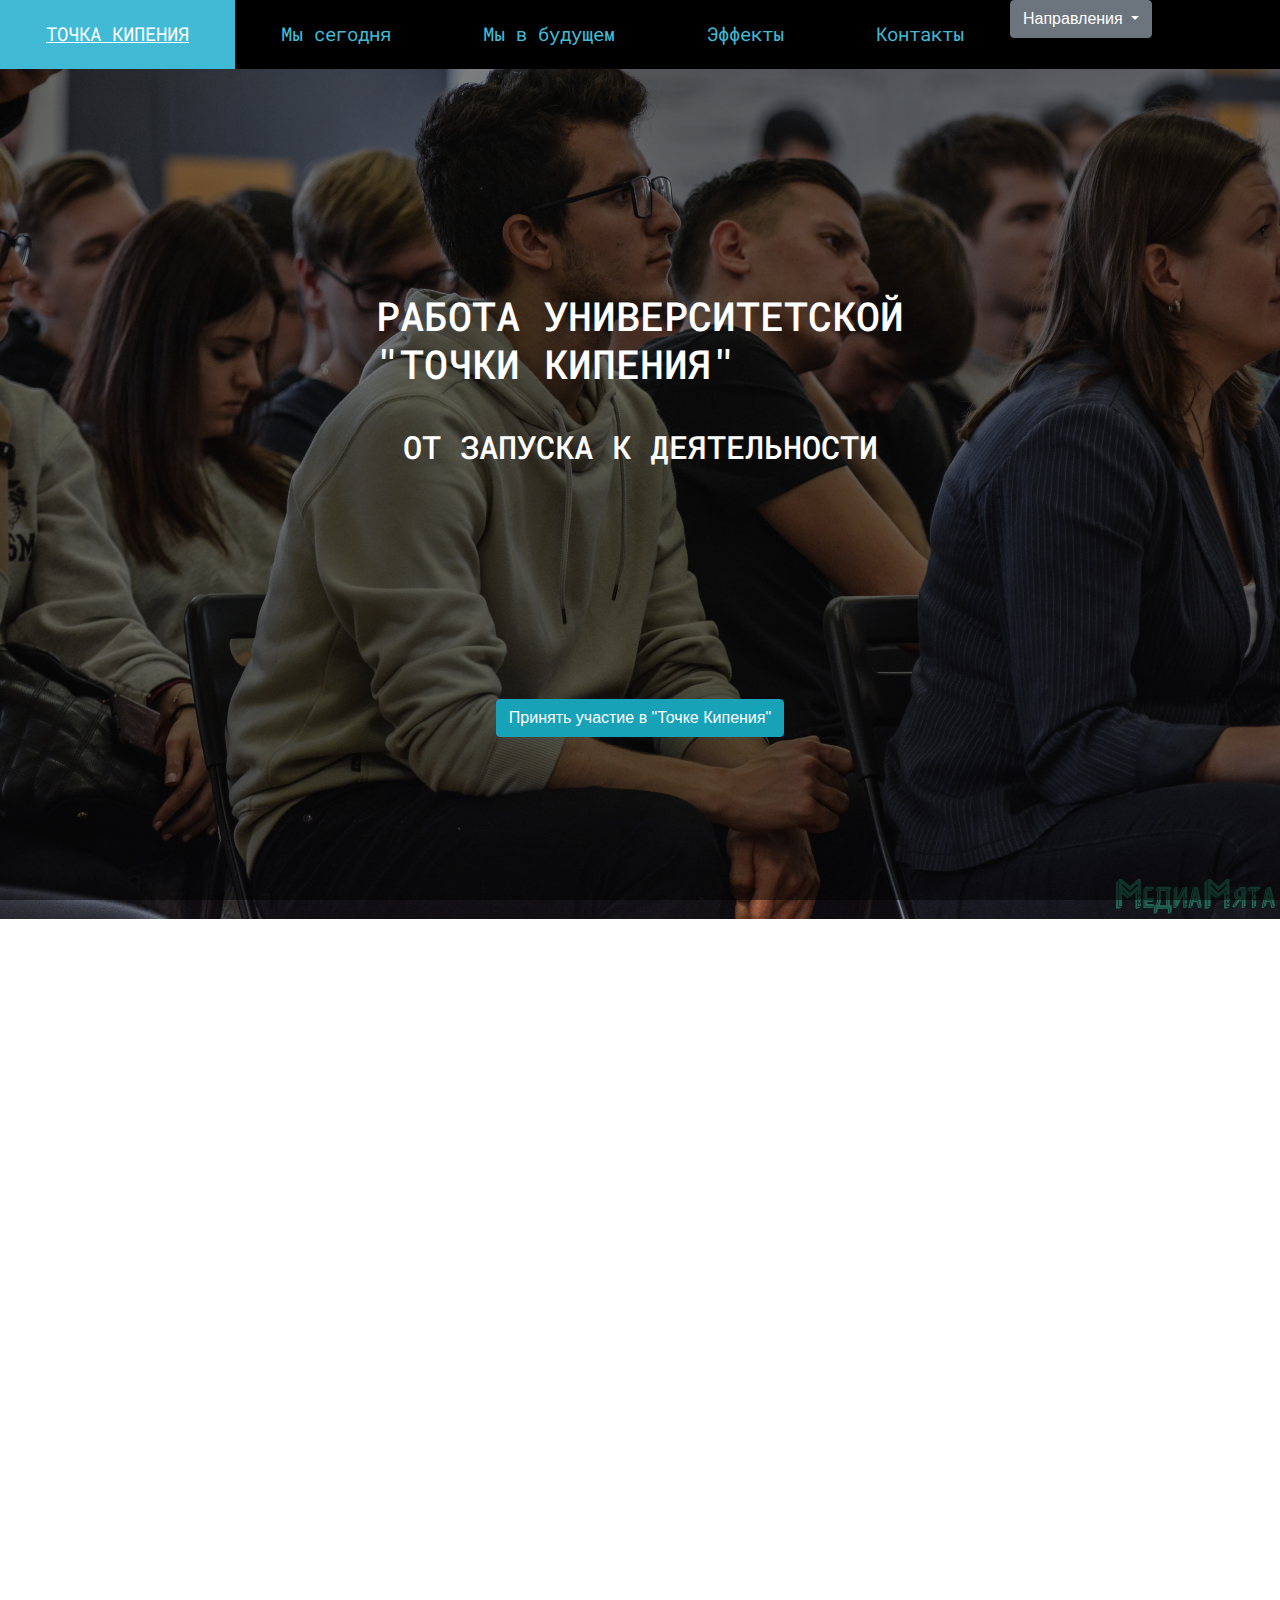
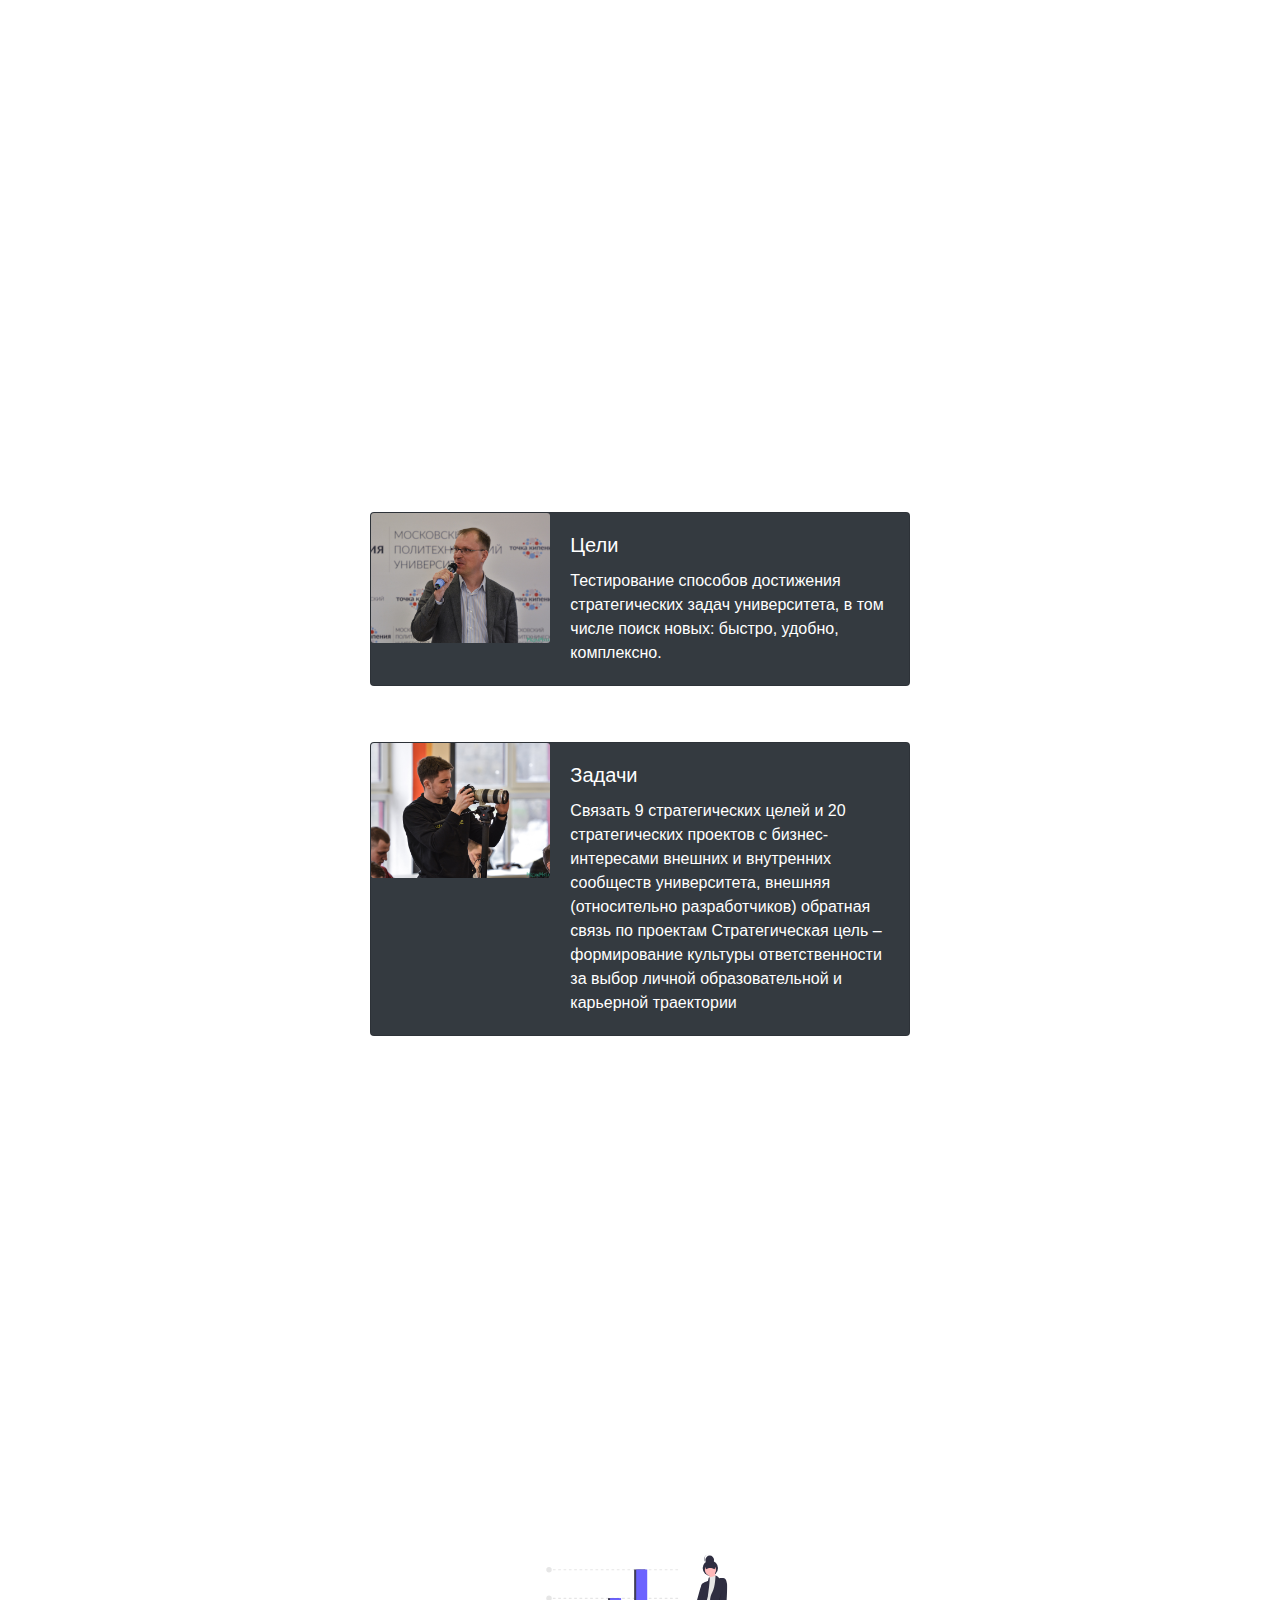
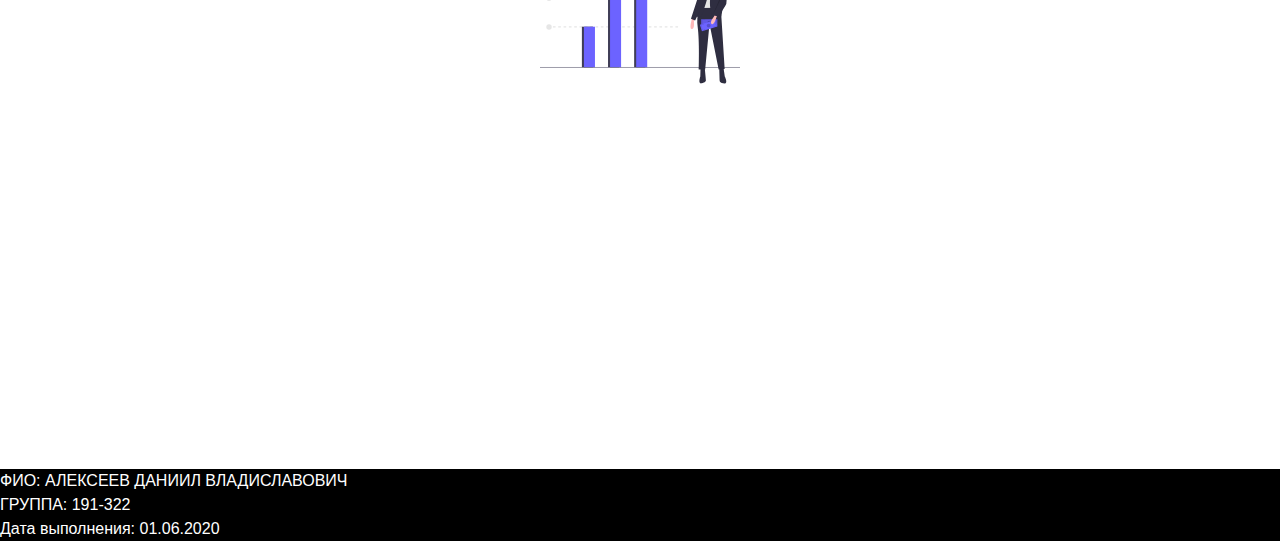
<file: index.html>
<!DOCTYPE html>
<html lang="en">

<head>
    <meta charset="UTF-8">
    <meta name="viewport" content="width=device-width, initial-scale=1.0">
    <link rel="stylesheet" href="css/style.css">
    <link rel="stylesheet" href="https://cdnjs.cloudflare.com/ajax/libs/font-awesome/4.7.0/css/font-awesome.min.css">
    <link href="https://fonts.googleapis.com/css2?family=Roboto+Mono:wght@500&display=swap" rel="stylesheet">


    <link rel="stylesheet" href="https://stackpath.bootstrapcdn.com/bootstrap/4.3.1/css/bootstrap.min.css"
        integrity="sha384-ggOyR0iXCbMQv3Xipma34MD+dH/1fQ784/j6cY/iJTQUOhcWr7x9JvoRxT2MZw1T" crossorigin="anonymous">
    <script src="https://stackpath.bootstrapcdn.com/bootstrap/4.3.1/js/bootstrap.min.js"
        integrity="sha384-JjSmVgyd0p3pXB1rRibZUAYoIIy6OrQ6VrjIEaFf/nJGzIxFDsf4x0xIM+B07jRM" crossorigin="anonymous">
    </script>
    <script src="https://code.jquery.com/jquery-3.2.1.slim.min.js"
        integrity="sha384-KJ3o2DKtIkvYIK3UENzmM7KCkRr/rE9/Qpg6aAZGJwFDMVNA/GpGFF93hXpG5KkN" crossorigin="anonymous">
    </script>
    <script src="https://cdnjs.cloudflare.com/ajax/libs/popper.js/1.12.9/umd/popper.min.js"
        integrity="sha384-ApNbgh9B+Y1QKtv3Rn7W3mgPxhU9K/ScQsAP7hUibX39j7fakFPskvXusvfa0b4Q" crossorigin="anonymous">
    </script>
    <script src="https://maxcdn.bootstrapcdn.com/bootstrap/4.0.0/js/bootstrap.min.js"
        integrity="sha384-JZR6Spejh4U02d8jOt6vLEHfe/JQGiRRSQQxSfFWpi1MquVdAyjUar5+76PVCmYl" crossorigin="anonymous">
    </script>
    <title>Document</title>
</head>

<body>


    <header>
        <script src="script.js"></script>
        <div class="topnav" id="myTopnav">

            <a href="#home" class="active">ТОЧКА КИПЕНИЯ</a>
            <a href="#news">Мы сегодня</a>
            <a href="#contact">Мы в будущем</a>
            <a href="#contact">Эффекты</a>
            <a href="#contact">Контакты</a>

            <div>
                <button class="btn btn-secondary  dropdown-toggle header__dropdown" type="button" id="dropdownMenu2"
                    data-toggle="dropdown" aria-haspopup="true" aria-expanded="false">
                    Направления
                </button>
                <div class="dropdown-menu header__dropdown_menu" aria-labelledby="dropdownMenu2">
                    <a href="nti.html">Движение НТИ</a>
                    <button class="dropdown-item" type="button">Сквозные технологии</button>
                    <button class="dropdown-item" type="button">Кружковое движение</button>
                    <a href="university35.html">Университет 2035</a>
                    <button class="dropdown-item" type="button">Точка роста</button>
                    <button class="dropdown-item" type="button">Наставничество</button>
                    <button class="dropdown-item" type="button">Кадры в ЦЭ</button>
                </div>
            </div>







            <a href="javascript:void(0);" class="icon" onclick="myFunction()">
                <i class="fa fa-bars"></i>
            </a>
        </div>
    </header>

    <section id="welcome">

        <div class="welcome__title">
            <h1> РАБОТА УНИВЕРСИТЕТСКОЙ <br>"ТОЧКИ КИПЕНИЯ"</h1>
            <h2>ОТ ЗАПУСКА К ДЕЯТЕЛЬНОСТИ</h2>
        </div>



        <div class="modal fade" id="darkModalForm" tabindex="-1" role="dialog" aria-labelledby="myModalLabel"
            aria-hidden="true">
            <div class="modal-dialog form-dark" role="document">
                <!--Content-->
                <div class="modal-content card card-image" style="background-color: black;">
                    <div class="text-white rgba-stylish-strong py-5 px-5 z-depth-4">
                        <!--Header-->
                        <div class="modal-header text-center pb-4">
                            <h3 class="modal-title w-100 white-text font-weight-bold" id="myModalLabel">
                                <strong>ЗАЯВКА</strong> <a class="green-text font-weight-bold"></a>
                            </h3>
                            <button type="button" class="close white-text" data-dismiss="modal" aria-label="Close">
                                <span aria-hidden="true">&times;</span>
                            </button>
                        </div>
                        <!--Body-->
                        <div class="modal-body">
                            <!--Body-->
                            <div class="md-form mb-5">
                                <input type="email" id="Form-email5" class="form-control validate white-text">
                                <label data-error="wrong" data-success="right" for="Form-email5">ВАША ПОЧТА</label>
                            </div>

                            <div class="md-form pb-3">
                                <input type="password" id="Form-pass5" class="form-control validate white-text">
                                <label data-error="wrong" data-success="right" for="Form-pass5">ВАШЕ ИМЯ</label>
                                <div class="form-group mt-4">
                                    <input class="form-check-input" type="checkbox" id="checkbox624">
                                    <label for="checkbox624" class="white-text form-check-label">Получать уведолмения<a
                                            href="#" class="green-text font-weight-bold">
                                            принять соглашение</a></label>
                                </div>
                            </div>

                            <!--Grid row-->
                            <div class="row d-flex align-items-center mb-4">

                                <!--Grid column-->
                                <div class="text-center mb-3 col-md-12">
                                    <button type="button"
                                        class="btn btn-success btn-block btn-rounded z-depth-1">ПРИНЯТЬ УЧАСТИЕ</button>
                                </div>
                                <!--Grid column-->

                            </div>
                            <!--Grid row-->

                            <!--Grid row-->
                            <div class="row">

                                <!--Grid column-->
                                <div class="col-md-12">
                                    <p class="font-small white-text d-flex justify-content-end"> <a href="#"
                                            class="green-text ml-1 font-weight-bold">
                                        </a></p>
                                </div>
                                <!--Grid column-->

                            </div>
                            <!--Grid row-->

                        </div>
                    </div>
                </div>
                <!--/.Content-->
            </div>
        </div>
        <!-- Modal -->

        <div class="text-center">
            <a href="" class="btn btn-info btn-rounded" data-toggle="modal" data-target="#darkModalForm">Принять
                участие в "Точке Кипения"</a>
        </div>

    </section>

    <section id="mission">
        <div class="items">
            <h1>Наша миссия</h1>
            <p>100% студентов, преподавателей, <br> администрации вовлечены в повестку
                <br> стратегического развития
                университета</p>
        </div>


    </section>

    <section id="aims">
        <div class="items2">

            <h1>Наши Цели и Задачи </h1>
        </div>

        <div class="card bg-dark mb-3 " style="max-width: 540px;">
            <div class="row no-gutters">
                <div class="col-md-4">
                    <img src="img/card1.jpg" class=" card-img" alt="...">
                </div>
                <div class="col-md-8">
                    <div class="card-body">
                        <h5 class="card-title">Цели</h5>
                        <p class="card-text">Тестирование способов достижения стратегических задач университета,
                            в том числе поиск новых: быстро, удобно, комплексно.</p>

                    </div>
                </div>
            </div>
        </div>

        <div class="card bg-dark mb-3" style="max-width: 540px;">
            <div class="row no-gutters">
                <div class="col-md-4">
                    <img src="img/card2.jpg" class="card-img" alt="...">
                </div>
                <div class="col-md-8">
                    <div class="card-body">
                        <h5 class="card-title">Задачи</h5>
                        <p class="card-text">Связать 9 стратегических целей и 20 стратегических проектов с бизнес-
                            интересами внешних и внутренних сообществ университета, внешняя (относительно разработчиков)
                            обратная связь по проектам
                            Стратегическая цель – формирование культуры ответственности за выбор
                            личной образовательной и карьерной траектории</p>
                    </div>
                </div>
            </div>
        </div>



    </section>

    <section id="role">

        <div class="role1">
            <h1>Возможности для сотрудников</h1>

            <ul>
                <li>Экспертность – подтверждение или приобретение статуса эксперта, вовлечение сотрудников в новые
                    экспертные области, направления</li>
                <li>Привлечение партнеров – статус университета с ТК подтверждает включение в экосистему АСИ и НТИ,
                    новые партнеры, усиление связей с партнерами</li>
                <li>Новые проекты – идеи и запросы внешних партнеров, а также инициативные проекты от студентов и
                    сотрудников</li>

            </ul>

        </div>

        <div class="pic_svg">
            <img class="animated1" src="img/pic.svg" alt="">
        </div>

        <div class="role2">
            <h1>Возможности для университета</h1>

            <ul>
                <li>Возможность участия в конкурсах по линии Цифровой экономики</li>
                <li>Сетевые мероприятия сети Точек Кипения (PR, привлечение экспертов, проектов)</li>
                <li>Инфраструктура Точек Кипения – онлайн инструменты работы с сообществами, студентами,
                    преподавателями, быстрые коммуникации и прочее</li>
                <li>Транслирование опыта – сотрудничество с другими университетами по передаче опыта</li>
                <li>Представление университета в повестке РФ</li>

            </ul>

        </div>


    </section>

    <footer>
        <p> ФИО: АЛЕКСЕЕВ ДАНИИЛ ВЛАДИСЛАВОВИЧ <br>
            ГРУППА: 191-322<br>
            Дата выполнения: 01.06.2020


        </p>

    </footer>
</body>

</html>
</file>
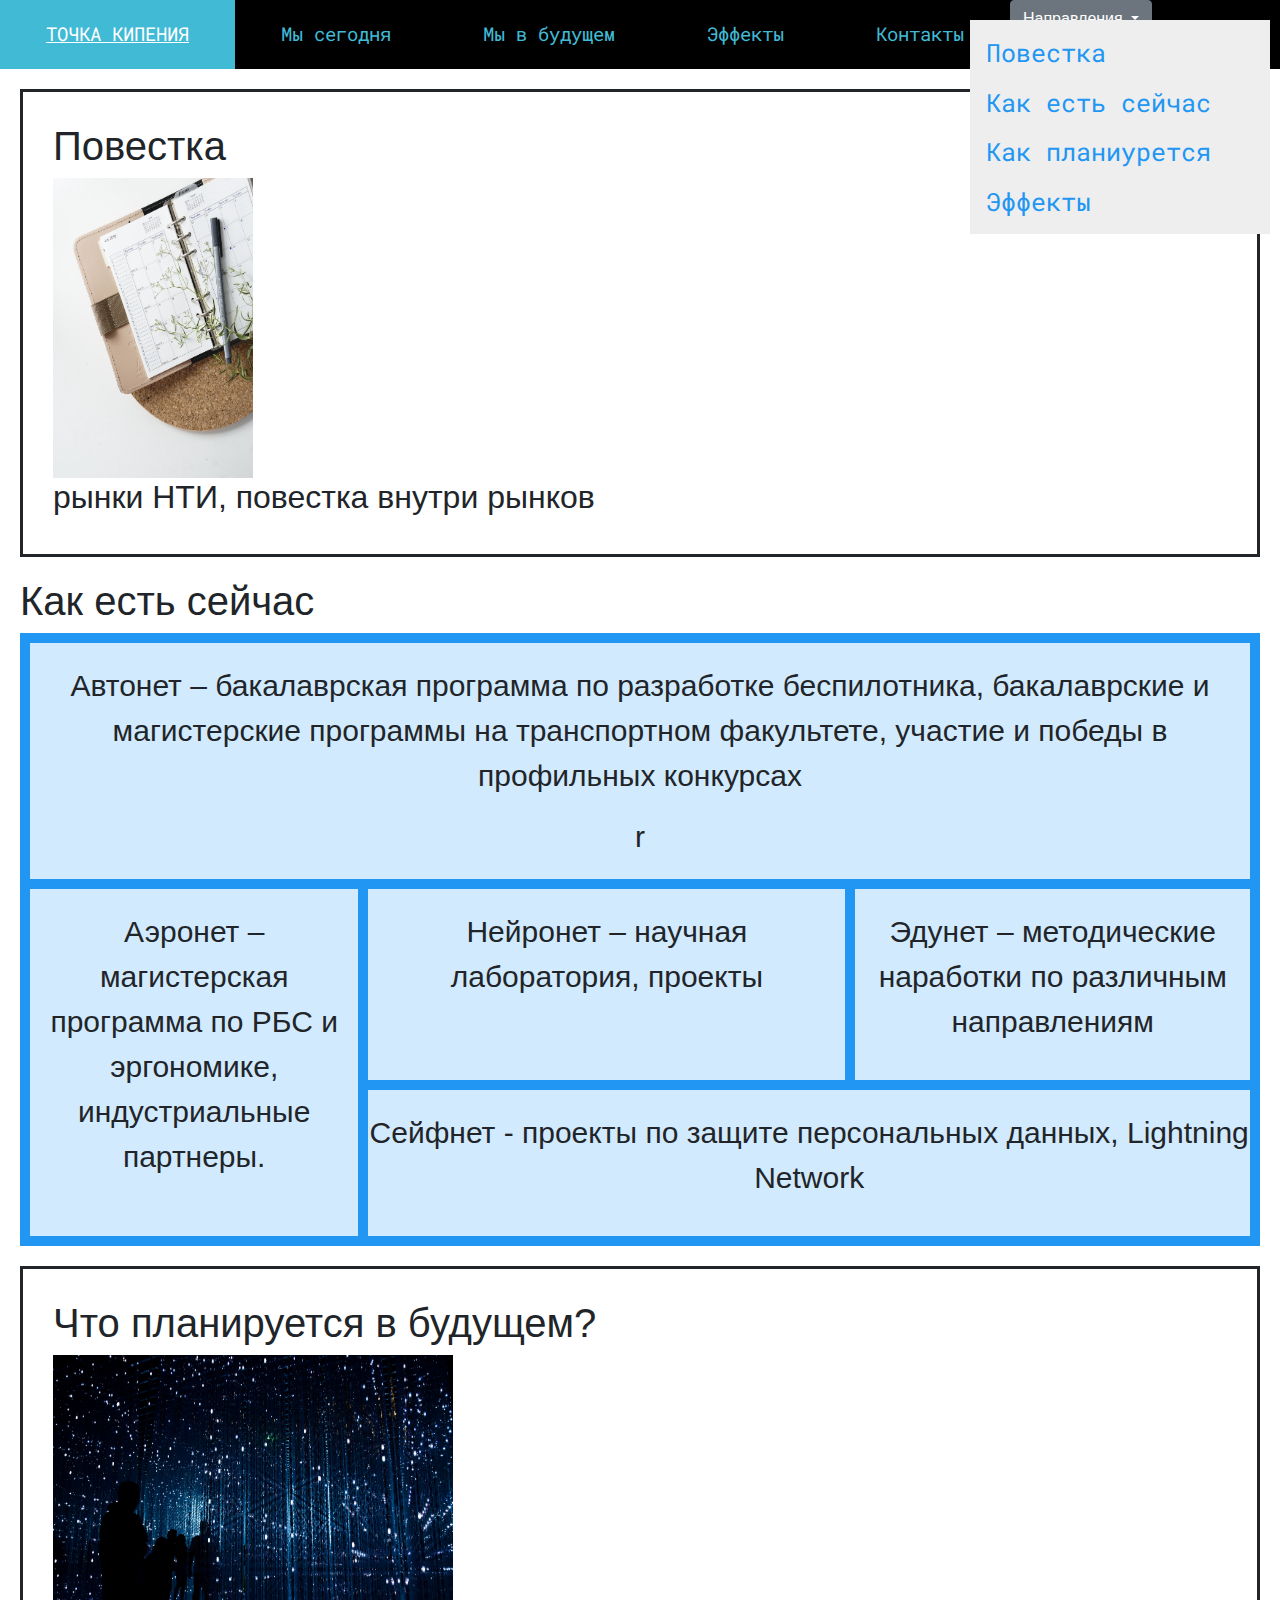
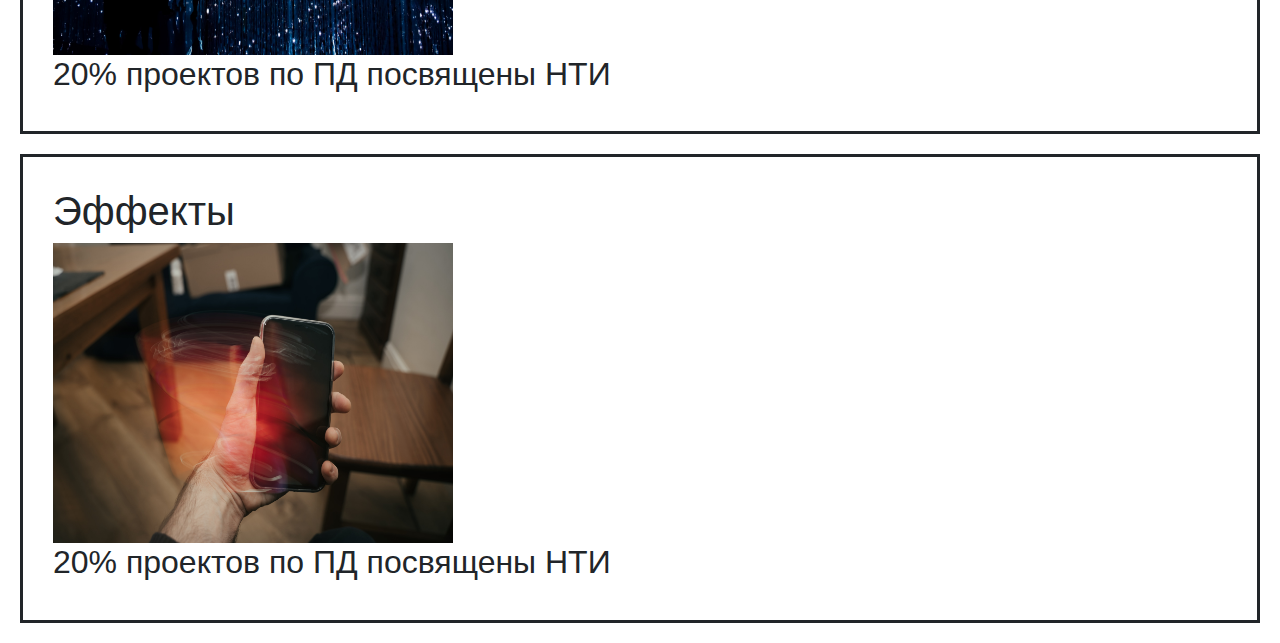
<file: nti.html>
<!DOCTYPE html>
<html lang="en">

<head>
   <meta charset="UTF-8">
   <meta name="viewport" content="width=device-width, initial-scale=1.0">
   <link rel="stylesheet" href="css/styles.css">
   <link rel="stylesheet" href="https://cdnjs.cloudflare.com/ajax/libs/font-awesome/4.7.0/css/font-awesome.min.css">
   <link href="https://fonts.googleapis.com/css2?family=Roboto+Mono:wght@500&display=swap" rel="stylesheet">


   <link rel="stylesheet" href="https://stackpath.bootstrapcdn.com/bootstrap/4.3.1/css/bootstrap.min.css"
      integrity="sha384-ggOyR0iXCbMQv3Xipma34MD+dH/1fQ784/j6cY/iJTQUOhcWr7x9JvoRxT2MZw1T" crossorigin="anonymous">
   <script src="https://stackpath.bootstrapcdn.com/bootstrap/4.3.1/js/bootstrap.min.js"
      integrity="sha384-JjSmVgyd0p3pXB1rRibZUAYoIIy6OrQ6VrjIEaFf/nJGzIxFDsf4x0xIM+B07jRM" crossorigin="anonymous">
   </script>
   <script src="https://code.jquery.com/jquery-3.2.1.slim.min.js"
      integrity="sha384-KJ3o2DKtIkvYIK3UENzmM7KCkRr/rE9/Qpg6aAZGJwFDMVNA/GpGFF93hXpG5KkN" crossorigin="anonymous">
   </script>
   <script src="https://cdnjs.cloudflare.com/ajax/libs/popper.js/1.12.9/umd/popper.min.js"
      integrity="sha384-ApNbgh9B+Y1QKtv3Rn7W3mgPxhU9K/ScQsAP7hUibX39j7fakFPskvXusvfa0b4Q" crossorigin="anonymous">
   </script>
   <script src="https://maxcdn.bootstrapcdn.com/bootstrap/4.0.0/js/bootstrap.min.js"
      integrity="sha384-JZR6Spejh4U02d8jOt6vLEHfe/JQGiRRSQQxSfFWpi1MquVdAyjUar5+76PVCmYl" crossorigin="anonymous">
   </script>
   <title>Document</title>
</head>

<body>
   <header>
      <script src="script.js"></script>
      <div class="topnav" id="myTopnav">

         <a href="index.html" class="active">ТОЧКА КИПЕНИЯ</a>
         <a href="#news">Мы сегодня</a>
         <a href="#contact">Мы в будущем</a>
         <a href="#contact">Эффекты</a>
         <a href="#contact">Контакты</a>

         <div>
            <button class="btn btn-secondary  dropdown-toggle header__dropdown" type="button" id="dropdownMenu2"
               data-toggle="dropdown" aria-haspopup="true" aria-expanded="false">
               Направления
            </button>
            <div class="dropdown-menu header__dropdown_menu" aria-labelledby="dropdownMenu2">
               <a href="nti.html">Движение НТИ</a>
               <button class="dropdown-item" type="button">Сквозные технологии</button>
               <button class="dropdown-item" type="button">Кружковое движение</button>
               <a href="university35.html">Университет 2035</a>
               <button class="dropdown-item" type="button">Точка роста</button>
               <button class="dropdown-item" type="button">Наставничество</button>
               <button class="dropdown-item" type="button">Кадры в ЦЭ</button>
            </div>
         </div>

         <div class="sidenav">
            <a href="#nti">Повестка</a>
            <a href="#nti2">Как есть сейчас</a>
            <a href="#nti3">Как планиурется</a>
            <a href="#nti4">Эффекты</a>
         </div>

         <a href="javascript:void(0);" class="icon" onclick="myFunction()">
            <i class="fa fa-bars"></i>
         </a>
      </div>
   </header>

   <section id="nti">

      <div class="povestka">

         <h1>Повестка</h1>
         <img src="img/pov.jpeg" class="par1" alt="">
         <h2>рынки НТИ, повестка внутри рынков</h2>


      </div>
   </section>

   <section id="nti2">

      <div class="seichas">

         <h1>Как есть сейчас</h1>
         <div class="grid-container">
            <div class="item1">
               <p>Автонет – бакалаврская программа по разработке беспилотника, бакалаврские и магистерские программы на
                  транспортном факультете, участие и победы в профильных конкурсах
               </p>r
            </div>
            <div class="item2">
               <p>Аэронет – магистерская программа по РБС и эргономике, индустриальные партнеры.
               </p>
            </div>
            <div class="item3">Нейронет – научная лаборатория, проекты</div>
            <div class="item4">
               <p>Эдунет – методические наработки по различным направлениям
               </p>
            </div>
            <div class="item5">
               <p>Сейфнет - проекты по защите персональных данных, Lightning Network
               </p>
            </div>
         </div>

      </div>
   </section>


   <section id="nti3">

      <div class="povestka">

         <h1>Что планируется в будущем?</h1>
         <img src="img/future.jpeg" class="par2" alt="">
         <h2>20% проектов по ПД посвящены НТИ</h2>
      </div>

   </section>

   <section id="nti4">

      <div class="povestka">

         <h1>Эффекты</h1>
         <img src="img/effects.jpeg" class="par2" alt="">
         <h2>20% проектов по ПД посвящены НТИ</h2>
      </div>

   </section>

</body>

</html>
</file>
<file: css/style.css>
*,
*:before,
*:after {
   margin: 0;
   padding: 0;
   box-sizing: border-box;
}



#welcome {
   height: 100vh;
   width: 100%;
   background: linear-gradient(rgba(0, 0, 0, 0.5), rgba(0, 0, 0, 0.5)), url('../img/bg1.jpg');
   background-repeat: no-repeat;
   background-size: cover;
   background-position: center center;
   background-attachment: fixed;

}

.topnav {
   background-color: black;
   overflow: hidden;
   z-index: 1;
}

.topnav a {
   float: left;
   display: block;
   color: #40bad5;
   text-align: center;
   padding: 20px 46px;
   text-decoration: none;
   font-size: 19px;
   font-family: 'Roboto Mono',
      monospace;
}


.topnav a:hover {
   background-color: #ddd;
   color: black;

}

.topnav a.active {
   background-color: #40bad5;
   color: white;
}

.topnav .icon {
   display: none;
}

.form-dark .font-small {
   font-size: 0.8rem;
}

.form-dark [type="radio"]+label,
.form-dark [type="checkbox"]+label {
   font-size: 0.8rem;
}

.form-dark [type="checkbox"]+label:before {
   top: 2px;
   width: 15px;
   height: 15px;
}

.form-dark .md-form label {
   color: #fff;
}

.form-dark input[type=email]:focus:not([readonly]) {
   border-bottom: 1px solid #00C851;
   -webkit-box-shadow: 0 1px 0 0 #00C851;
   box-shadow: 0 1px 0 0 #00C851;
}

.form-dark input[type=email]:focus:not([readonly])+label {
   color: #fff;
}

.form-dark input[type=password]:focus:not([readonly]) {
   border-bottom: 1px solid #00C851;
   -webkit-box-shadow: 0 1px 0 0 #00C851;
   box-shadow: 0 1px 0 0 #00C851;
}

.form-dark input[type=password]:focus:not([readonly])+label {
   color: #fff;
}

.form-dark input[type="checkbox"]+label:before {
   content: '';
   position: absolute;
   top: 0;
   left: 0;
   width: 17px;
   height: 17px;
   z-index: 0;
   border: 1.5px solid #fff;
   border-radius: 1px;
   margin-top: 2px;
   -webkit-transition: 0.2s;
   transition: 0.2s;
}

.form-dark input[type="checkbox"]:checked+label:before {
   top: -4px;
   left: -3px;
   width: 12px;
   height: 22px;
   border-style: solid;
   border-width: 2px;
   border-color: transparent #00c851 #00c851 transparent;
   -webkit-transform: rotate(40deg);
   -ms-transform: rotate(40deg);
   transform: rotate(40deg);
   -webkit-backface-visibility: hidden;
   -webkit-transform-origin: 100% 100%;
   -ms-transform-origin: 100% 100%;
   transform-origin: 100% 100%;
}

.form-dark .modal-header {
   border-bottom: none;
}

@media screen and (max-width: 1200px) {
   .topnav a {
      float: left;
      display: block;
      color: #40bad5;
      text-align: center;
      padding: 10px 23px;
      text-decoration: none;
      font-size: 19px;
      font-family: 'Roboto Mono',
         monospace;
   }

   .topnav a:not(:first-child) {
      display: none;
   }

   .topnav a.icon {
      float: right;
      display: block;
   }
}

@media screen and (max-width: 600px) {
   .topnav a {
      float: left;
      display: block;
      color: #40bad5;
      text-align: center;
      padding: 5px 11.5px;
      text-decoration: none;
      font-size: 10px;
      font-family: 'Roboto Mono',
         monospace;
   }

   h1 {
      color: white;
      font-family: 'Roboto Mono', monospace;
      font-size: 2rem;
   }

   h2 {
      padding-top: 2rem;
      color: white;
      font-family: 'Roboto Mono', monospace;
      font-size: 1rem;
   }

}

@media screen and (max-width: 700px) {
   .topnav.responsive {
      position: relative;
   }

   .topnav.responsive a.icon {
      position: absolute;
      right: 0;
      top: 0;
   }

   .topnav.responsive a {
      float: none;
      display: block;
      text-align: left;
   }
}


@media screen and (max-width: 700px) {
   .topnav a:not(:first-child) {
      display: none;
   }

   .topnav a.icon {
      float: right;
      display: block;
   }
}

@media screen and (max-width: 700px) {
   .topnav.responsive {
      position: relative;
   }

   .topnav.responsive a.icon {
      position: absolute;
      right: 0;
      top: 0;
   }

   .topnav.responsive a {
      float: none;
      display: block;
      text-align: left;
   }
}

.welcome__title {
   margin: 0;
   z-index: 0;
   height: 70vh;
   width: 100%;
   display: flex;
   flex-direction: column;
   justify-content: center;
   align-items: center;
}

h1 {
   color: white;
   font-family: 'Roboto Mono', monospace;
   font-size: 4rem;
}

h2 {
   padding-top: 2rem;
   color: white;
   font-family: 'Roboto Mono', monospace;
   font-size: 1.5rem;
}


.myButton {
   background-color: #40bad5;
   display: inline-block;
   cursor: pointer;
   color: #ffffff;
   font-family: 'Roboto Mono', monospace;
   font-size: 24px;
   padding: 16px 45px;
   text-decoration: none;
}

.myButton:hover {
   background-color: black;
}

.myButton:active {
   position: relative;
   top: 1px;
}

.welcome__button {
   width: 100%;
   display: flex;
   justify-content: center;
   align-items: center;
}



@media screen and (max-width: 350px) {


   .topnav a {
      float: left;
      display: block;
      color: #f2f2f2;
      text-align: center;
      padding: 16px 12.5px;
      text-decoration: none;
      font-size: 14px;
      font-family: 'Roboto Mono',
         monospace;
   }




}

#mission {
   display: flex;
   height: 100vh;
   width: 100%;
   background: linear-gradient(rgba(0, 0, 0, 0.5), rgba(0, 0, 0, 0.5)),
      url('../img/bg2.jpg');
   background-repeat: no-repeat;
   background-size: cover;
   background-position: center center;
   background-attachment: fixed;
   flex-direction: row;
   justify-content: center;
   align-items: center;

}

.items {
   display: flex;
   flex-direction: column;
   justify-content: center;
   align-items: center;
   color: white;
   text-align: center;
}

.items h1 {
   font-size: 4rem;
   /* Размер шрифта */
   border-bottom: 2px solid white;
   /* Параметры линии под текстом */
   font-weight: normal;
   /* Убираем жирное начертание */
   padding-bottom: 5px;
   /* Расстояние от текста до линии */
}

.items p {
   margin-top: 30px;
   font-size: 1.3rem;
}

#aims {
   display: flex;
   flex-direction: column;
   height: 100vh;
   width: 100%;
   background: linear-gradient(rgba(0, 0, 0, 0.5), rgba(0, 0, 0, 0.5)),
      url('../img/bg3.jpg');
   background-repeat: no-repeat;
   background-size: cover;
   background-position: center center;
   background-attachment: fixed;
   justify-content: center;
   align-items: center;
   color: white;

}

.items2 h1 {
   font-family: 'Roboto Mono',
      monospace;
   font-size: 4rem;
   border-bottom: 2px solid white;
   /* Параметры линии под текстом */
   font-weight: normal;
}

.card {
   margin-top: 40px;
}

#role {
   display: flex;
   height: 100vh;
   width: 100%;
   background: linear-gradient(rgba(0, 0, 0, 0.5), rgba(0, 0, 0, 0.5)),
      url('../img/bg4.jpg');
   background-repeat: no-repeat;
   background-size: cover;
   background-position: center center;
   background-attachment: fixed;
   flex-direction: row;
   justify-content: space-around;
   align-items: center;
}

.role1 {
   margin-top: 30px;
   width: 350px;
   color: white;
   text-align: center;

}

.role1 h1 {
   border-bottom: 2px solid white;
}

.role2 h1 {
   border-bottom: 2px solid white;
}

.role2 {
   width: 350px;
   color: white;
   text-align: center;
}

footer {
   display: flex;
   justify-content: center;
   color: white;
   background-color: black;
}

.pic_svg img {
   width: 200px;
   height: 200px;
}

.animated1 {
   animation-name: example;
   animation-duration: 4s;
}


@keyframes example {
   0% {
      left: 0px;
      top: 0px;
   }

   25% {
      left: 200px;
      top: 0px;
   }

   50% {
      left: 200px;
      top: 200px;
   }

   75% {
      left: 0px;
      top: 200px;
   }

   100% {
      left: 0px;
      top: 0px;
   }
}
</file>
<file: css/styles.css>
*,
*:before,
*:after {
   margin: 0;
   padding: 0;
   box-sizing: border-box;
}

.topnav {
   background-color: black;
   overflow: hidden;
   z-index: 1;
}

.topnav a {
   float: left;
   display: block;
   color: #40bad5;
   text-align: center;
   padding: 20px 46px;
   text-decoration: none;
   font-size: 19px;
   font-family: 'Roboto Mono',
      monospace;
}


.topnav a:hover {
   background-color: #ddd;
   color: black;

}

.topnav a.active {
   background-color: #40bad5;
   color: white;
}

.topnav .icon {
   display: none;
}

@media screen and (max-width: 1200px) {
   .topnav a {
      float: left;
      display: block;
      color: #40bad5;
      text-align: center;
      padding: 10px 23px;
      text-decoration: none;
      font-size: 19px;
      font-family: 'Roboto Mono',
         monospace;
   }

   .topnav a:not(:first-child) {
      display: none;
   }

   .topnav a.icon {
      float: right;
      display: block;
   }

   .sidenav {
      width: 200px;
      position: fixed;
      z-index: 1;
      top: 20px;
      right: 10px;
      background: #eee;
      display: none;
      padding: 8px 0;
   }

   .sidenav a {
      padding: 6px 8px 6px 16px;
      text-decoration: none;
      font-size: 25px;
      color: #2196F3;
      display: block;
   }

   .sidenav a:hover {
      color: #064579;
   }
}

@media screen and (max-width: 400px) {
   .topnav a {
      float: left;
      display: block;
      color: #40bad5;
      text-align: center;
      padding: 5px 11.5px;
      text-decoration: none;
      font-size: 10px;
      font-family: 'Roboto Mono',
         monospace;
   }



}

@media screen and (max-width: 700px) {
   .topnav.responsive {
      position: relative;
   }

   .topnav.responsive a.icon {
      position: absolute;
      right: 0;
      top: 0;
   }

   .topnav.responsive a {
      float: none;
      display: block;
      text-align: left;
   }
}

.sidenav {
   width: 300px;
   position: fixed;
   z-index: 1;
   top: 20px;
   right: 10px;
   background: #eee;
   overflow-x: hidden;
   padding: 8px 0;
}

.sidenav a {
   padding: 6px 8px 6px 16px;
   text-decoration: none;
   font-size: 25px;
   color: #2196F3;
   display: block;
}

.sidenav a:hover {
   color: #064579;
}

.par1 {
   width: 200px;
   height: 300px;
}

.povestka {
   margin: 20px;
   padding: 30px;
   border: 3px solid;

}

#nti2 {
   margin: 20px;
   display: grid;
   grid-template-areas: "one one two two"
      "one one two two"
      "three three four four"
      "three three four four";
}

.item1 {
   grid-area: header;
}

.item2 {
   grid-area: menu;
}

.item3 {
   grid-area: main;
}

.item4 {
   grid-area: right;
}

.item5 {
   grid-area: footer;
}

.grid-container {
   display: grid;
   grid-template-areas:
      'header header header header header header'
      'menu main main main right right'
      'menu footer footer footer footer footer';
   grid-gap: 10px;
   background-color: #2196F3;
   padding: 10px;
}

.grid-container>div {
   background-color: rgba(255, 255, 255, 0.8);
   text-align: center;
   padding: 20px 0;
   font-size: 30px;
}

.par2 {
   width: 400px;
   height: 300px;
}


@media screen and (max-width: 680px) {
   #nti {
      width: 400px;
      height: 200px;
      margin-bottom: 350px;
   }
}
</file>
